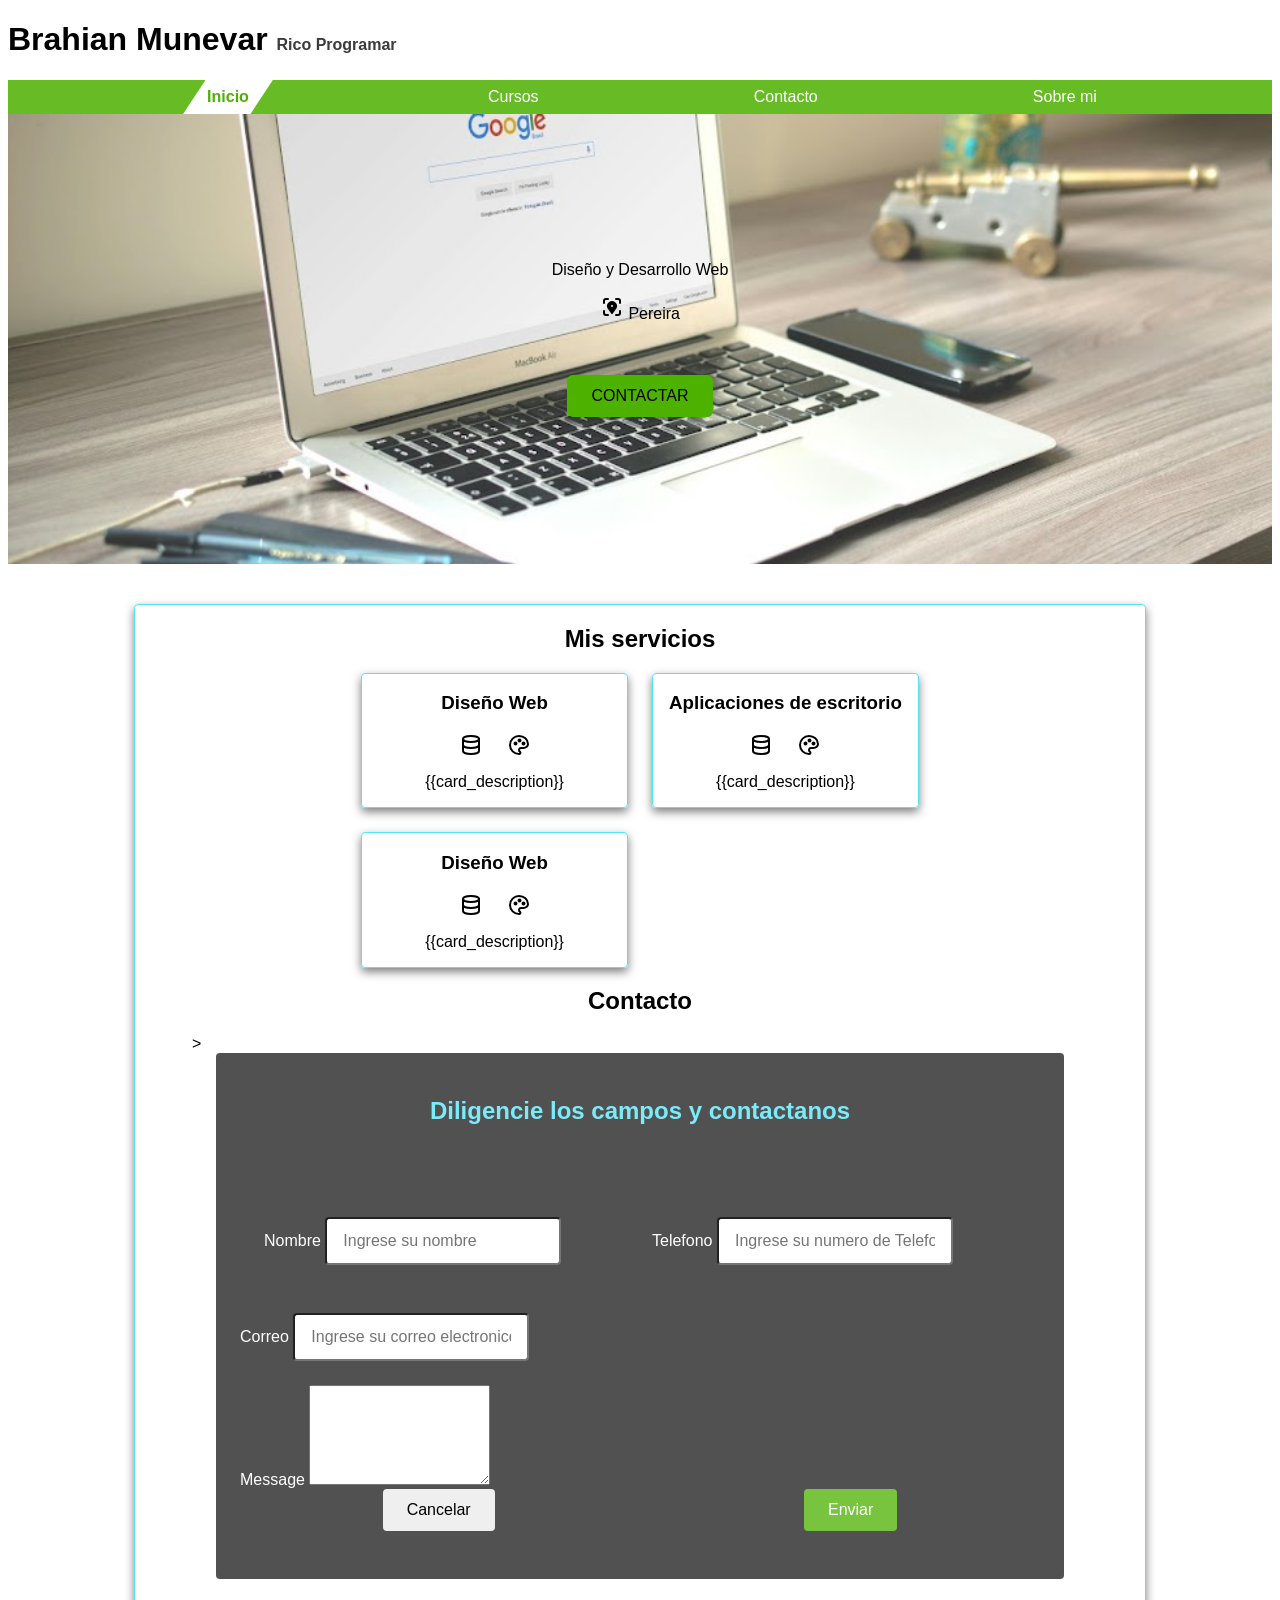
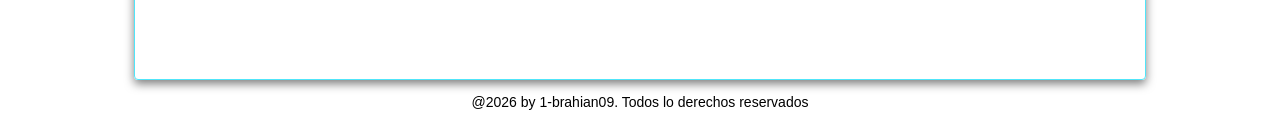
<file: index.html>
<!DOCTYPE html>
<html lang="en">
<head>
    <meta charset="UTF-8">
    <meta name="viewport" content="width=device-width, initial-scale=1.0">
    <title>Freelancer</title>

    <link rel="stylesheet" href="/styles/variables.css">
    <link rel="stylesheet" href="/styles/components/navbar.css">
    <link rel="stylesheet" href="/styles/components/hero.css">
    <link rel="stylesheet" href="styles/components/cards.css">
    <link rel="stylesheet" href="styles/components/contact-form.css">

    <script type="module">
        import {loadCards} from"/js/components/card.js";
        loadCards(".services__cards-container"); // Sin IDs muestra todas las cards
    </script>

</head>
<body>
    <!--Header-->
    <header>
    <h1 class "navbar__title">
        Brahian Munevar
        <span class="navbar__subtitle"> Rico Programar </span>
    </h1>
    </header><!--Header-->

        <div class="navbar-container"></div>
        <div class="hero-container"></div>
        
        <main class="services">

            <h2 class="services__title">Mis servicios</h2>
            <div class="services__cards-container"></div> <!--Contenedor de las Cards-->
            <h2 class="services__contact/title">Contacto</h2>
            <div class="services__form-container"><div><!--Contenedor formalario-->
        </main>

            <footer>
                <p class="footer"> @2026 by 1-brahian09. Todos lo derechos reservados </p>
            </footer>


     <script src="/js/components/navbar.js"></script>
     <script src="/js/components/hero.js"></script>
     <script src="/js/components/contact-form.js"></script>
</body>
</html>
</file>
<file: styles/variables.css>
:root {
    /* Primary color*/
    --primary-950: #4DB100;
    --primary-900: #55B40C;
    --primary-800: #67BC26;
    --primary-700: #79C43F;
    --primary-600: #8BCC59;
    --primary-500: #9DD472;
    --primary-400: #AED88C;
    --primary-300: #C0E3A5;
    --primary-200: #D2EBBF;
    --primary-100: #EAF3D8;
    --primary-50: #F6FBF2;

    /* Secundary color*/
    --secundary-950: #FED638;
    --secundary-900: #FED841;
    --secundary-800: #FEDC55;
    --secundary-700: #FEE069;
    --secundary-600: #FEE47D;
    --secundary-500: #FEE891;
    --secundary-400: #FEECA5;
    --secundary-300: #FEF0B9;
    --secundary-200: #FEF4CD;
    --secundary-100: #FEF8E1;
    --secundary-50: #FEFCF5;

    /* Tertiary color*/
    --tertiary-950: #50E5F9;
    --tertiary-900: #58E6F9;
    --tertiary-800: #6AE8F9;
    --tertiary-700: #7BEBFA;
    --tertiary-600: #8DEEFB;
    --tertiary-500: #9EF0FB;
    --tertiary-400: #B0F3FC;
    --tertiary-300: #C1F5FC;
    --tertiary-200: #D3F8FD;
    --tertiary-100: #E4FBFE;
    --tertiary-50: #F6FDFE;

    /* Basic color*/
    --white: #fff;
    --black: #000;
    --gray-950: #101010;
    --gray-900: #262626;
    --gray-800: #3B3B3B;
    --gray-700: #515151;
    --gray-600: #676767;
    --gray-500: #7D7D7D;
    --gray-400: #929292;
    --gray-300: #A8A8A8;
    --gray-200: #BEBEBE;
    --gray-100: #D4D4D4;
    --gray-50: #E9E9E9;

    /* Font-family */
    --main-font: Helvetica, Arial, sans-serif;

    /* Font-siza */
    --fs-xxxxl: 8.0rem; /*Ultra grande */
    --fs-xxxl: 6.4rem; /* Super Grande */
    --fs-xxl: 4.8rem; /* Extra Grande */
    --fs-xl: 4.0rem; /* Muy Grande */
    --fs-lg: 3.2rem; /* Grande */
    --fs-md: 2.4rem; /* Mediano */
    --fs-sm: 2.0rem; /* Pequeño */
    --fs-xs:1.6rem; /* Base */
    --fs-xxs: 1.4rem; /* Extra extra peuqeño */
    --fsxxxs: 1.2rem; /* Minimo */
}

/* Globals */
html {
    margin: 0;
    box-sizing: border-box;
    font-size: 62.5%;
}
*, *::before, *:after {
    box-sizing: inherit;
}

body {
    font-size: 1.6rem;
    font-family: var(--main-font);
}

/* Firt mobile */

/* ===============*/
    /*Header*/
/* ===============*/
.header {
    position: static;
    top: 0;
    width: 100%;
    z-index: 100;
}


/*========= */
/* Navbar */
/*========= */
</file>
<file: styles/components/navbar.css>
.navbar__title {
    margin: 0;
    padding: 12px;
    font-size: var(--fs-md);
    text-align: center;
}

.navbar__subtitle {
    font-size: var(--fs-xs);
    color: var(--gray-800);
}

.navbar {
    background-color: var(--primary-800);

}

.navbar__list {
    display: flex;
    flex-direction: column;
    width: 100%;
    margin: 0 auto;
    list-style: none;
    text-align: center;
    padding: 0;
}
.navbar__link {
    display: flex;
    flex-direction: column;
    align-items: center ;
    text-decoration: none;
    color: var(--white);
    padding: 4px 0;
}

@media (width > 768px ) {

    .navbar__list  {
        flex-direction: row;
        gap: 40px;
        justify-content: space-evenly;
        align-items: center;
    }

    .navbar__link:hover {
        color: var(--secundary-300);



    }
}

.navbar__link.active {
    background-color: var(--white);
    color: var(--primary-950);
    font-weight: bold;
    /* border-radius: 0.6rem; */
    padding: 8px 24px;
    clip-path: polygon(25% 0%, 100% 0%, 75% 100%, 0% 100%);
}
</file>
<file: styles/components/hero.css>
.hero {
    display: flex;
    align-items: center;
    justify-content: center;
    flex-direction: column;
    position: absolute;
    background-color: rgb (0 0 0/50%);
    width: 100%;
    height: 50vh;
}


.hero-container {
    background-image: url(/assets/images/image.png);
    background-position: center;
    background-size: cover;
    height: 50vh;
    text-align: center;
    color: var(--white);
    position: relative; 
    color: var(--black);
} 


.hero__button {
    background-color: var(--primary-950);
    padding: 12px 24px;
    border-radius: 6px;
    text-transform: uppercase;
    margin-top: 36px;
    width: 80vw;

}

.hero__button:hover {
    cursor: pointer;
}

@media (width > 768px) {
    .hero__button {
        width: auto;
    }
}
</file>
<file: styles/components/cards.css>
/* ===========================
Contenedor de las cards 
   ===========================*/
.services__cards-container {
    display: grid;
    justify-content: center;
    margin: 0 24px;
    row-gap: 24px;
}

/* Media query, cunado la patalla sea mas grande de 769 */
@media (width > 669px) {
    .services__cards-container {
        grid-template-columns: repeat(2, 1fr);
        gap: 24px;
    }
}

/* Media query, cunado la patalla sea mas grande de 1025 */
@media (width > 1025px) {
    .card-container {
        grid-template-columns: repeat(3, 1fr);
    }
}

/* ===========================
            Cards
   ===========================*/
.card {
    text-align: center;
    border: 1px solid var(--tertiary-950);
    border-radius: 4px;
    padding: 0 16px;
    box-shadow: 0 4px 10px rgb(0, 0, 0, 0.5);
}

.card:hover {
    transform: translateY (-2px);
    box-shadow: 0 4px 10px rgb(0, 0, 0, 0.8);
}

/* ===========================
            Iconos
   ===========================*/
.card__icons {
    display: flex;
    justify-content: center;
    flex-direction: row;
    gap: 24px;
}

.card__icon--main {
    height: 56px;
    width: 56px;
}

.card__icon--secundary {
    height: 36px;
    width: 36px;
}

/* ===========================
            Breakpoints
   ===========================*/
    /*
    sm 640px   Telefonos grandes
    md 768px    Tablets
    ig 1024px   Laptops
    xl 1280px   Escritorio
    2xl 1536px  Pantallas grandes
    */
</file>
<file: styles/components/contact-form.css>
/* ===========================
    Contenedor principal
   ===========================*/
.services {
    display: flex;
    flex-direction: column;
    justify-content: center;
    align-items: center;
    box-shadow: 0 4px 10px rgb(0, 0, 0, 0.5);
    border: 1px solid var(--tertiary-950);
    border-radius: 4px;
    margin: 40px auto 0 auto;

}

@media (width > 768px) {
    .services {
        width: 80%;
        .services-form__container {
            width: 80vw;
        }
        .services__form-container {
            margin: 0 auto;
            padding-bottom: 100px;
            width: 70vw;
        }
    }
}


/* ===========================
            Titulo
   ===========================*/

.services__contact-titulo,
.services__title{
    text-align: center;
}

/* ===========================
            Formulario
   ===========================*/

.contact-form {
    display: grid;
    gap: 24px;
    background-color: var(--gray-700);
    margin: 0 24px;
    border-radius: 4px;
    color: var(--white);
}

.contact-form__title {
    text-align: center;
    color: var(--tertiary-700);
    padding-top: 24px;
}

.contact-form__form {
    display: grid;
    gap: 24px;
    margin: 24px;
    padding-bottom: 24px;
}

.contact-form__row {
     display: grid;
     grid-template-columns: 1fr;
    gap: 24px;
}

@media (width > 768px) {
    .contact-form__row {
        grid-template-columns: repeat(2, 1fr);
        margin: 24px;
    }
}

.contact-form__label {
    display: grid;
    gap: 4px;
    font-size: var(--fs-xxxxs);
}

/* ===========================
            Inputs
   ===========================*/
.contact-form__input {
    height: 48px;
    border-radius: 4px;
    padding: 16px;
    font-size: var(--fs-xxxxs);
}

.contact-form__text-area {
    min-height: 100px;
    resize: vertical;
}

/* ===========================
            Buttons
   ===========================*/

.contact-form__actions {
    display: flex;
    justify-content: space-around;
    gap: 24px;

}

@media (width > 768px) {
    .contact-form__actions {
    display: flex;
    flex-direction: row;
    justify-content: space-around;
    }
}

.contact-form__button {
    padding: 12px 24px;
    border-radius: 4px;
    border: none;
    font-size: var(--fs-xs)

}

.contact-form__button :hover {
    background-color: var(--tertiary-300);
}
.contact-form__button--red {
    background-color: var(--primary-700);
    color: var(--white);
}

.contact__sform-button :hover {
    background-color: var(--primary-950);
}

.footer {
    text-align: center;
    font-size: var(--fs-xxs);
}
</file>
